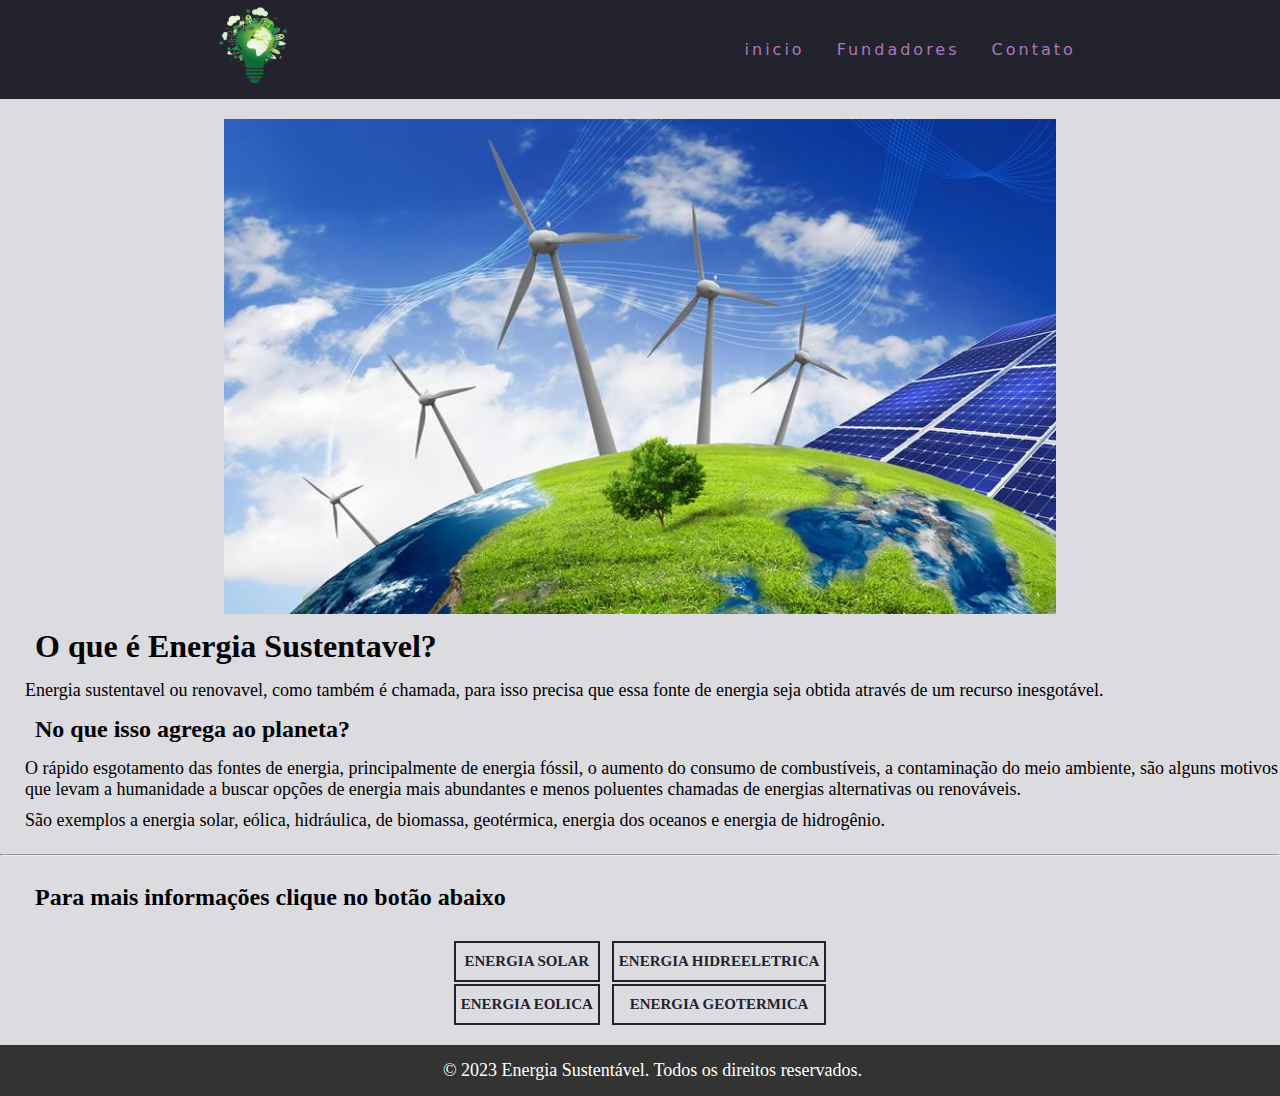
<file: index.html>
<!DOCTYPE html>
<html lang="pt-br">
<head>
    <meta charset="UTF-8">
    <meta http-equiv="X-UA-Compatible" content="IE=edge">
    <meta name="viewport" content="width=device-width, initial-scale=1.0">
    <title>Index</title>
    <link rel="stylesheet" type="text/css" href="style.css">
    
</head>
<body>
    <header>
        <nav>
        <div>
            <a href="index.html"><img class="teste" src="img/logo-sustentabilidade.png" alt="logo"></a>
        </div>
            <div class="mobile-menu">
                <div class="line1"></div>
                <div class="line2"></div>
                <div class="line3"></div>
            </div>
            <ul class="nav-list">
                <li><a href="index.html">inicio</a></li>
                <li><a href="fundadores.html">Fundadores</a></li>
                <li><a href="contato.html">Contato</a></li>
            </ul>
        </nav>
    </header>
    <script src="mobile-navbar.js"></script>

    <div class="imgs">
        <img class="imgexp" src="img/energia-renovável-exp.jpg" alt="imagem">
    </div>

    <div class="conteudo">

        <h1>O que é Energia Sustentavel?</h1>

            <p>Energia sustentavel ou renovavel, como também é chamada, para isso precisa que essa fonte de energia seja obtida através de um recurso inesgotável.</p>

        <h2>No que isso agrega ao planeta?</h2>

            <p>O rápido esgotamento das fontes de energia, principalmente de energia fóssil, o aumento do consumo de combustíveis, a contaminação do meio ambiente, 
            são alguns motivos que levam a humanidade a buscar opções de energia mais abundantes e menos poluentes chamadas de energias alternativas ou renováveis.</p>

            <p>São exemplos a energia solar, eólica, hidráulica, de biomassa, geotérmica, energia dos oceanos e energia de hidrogênio.</p>
    </div><br>

<hr><br>

    <h2>Para mais informações clique no botão abaixo</h2><br>


    <table>

        <tr>
            <th><a href="energia-solar.html" class="btn">Energia Solar</a></th>
            <th><a href="energia-hidreeletrica.html" class="btn">Energia Hidreeletrica</a></th>
        </tr>

        <tr>
            <th><a href="energia-eolica.html" class="btn">Energia Eolica</a></th>
            <th><a href="energia-geotermica.html" class="btn">Energia Geotermica</a></th>
        </tr>

    </tbody></table><br>

    <footer>
        <p>&copy; 2023 Energia Sustentável. Todos os direitos reservados.</p>
    </footer>
   
    <span style="z-index: 2147483647;"></span>
</body>
</html>
</file>
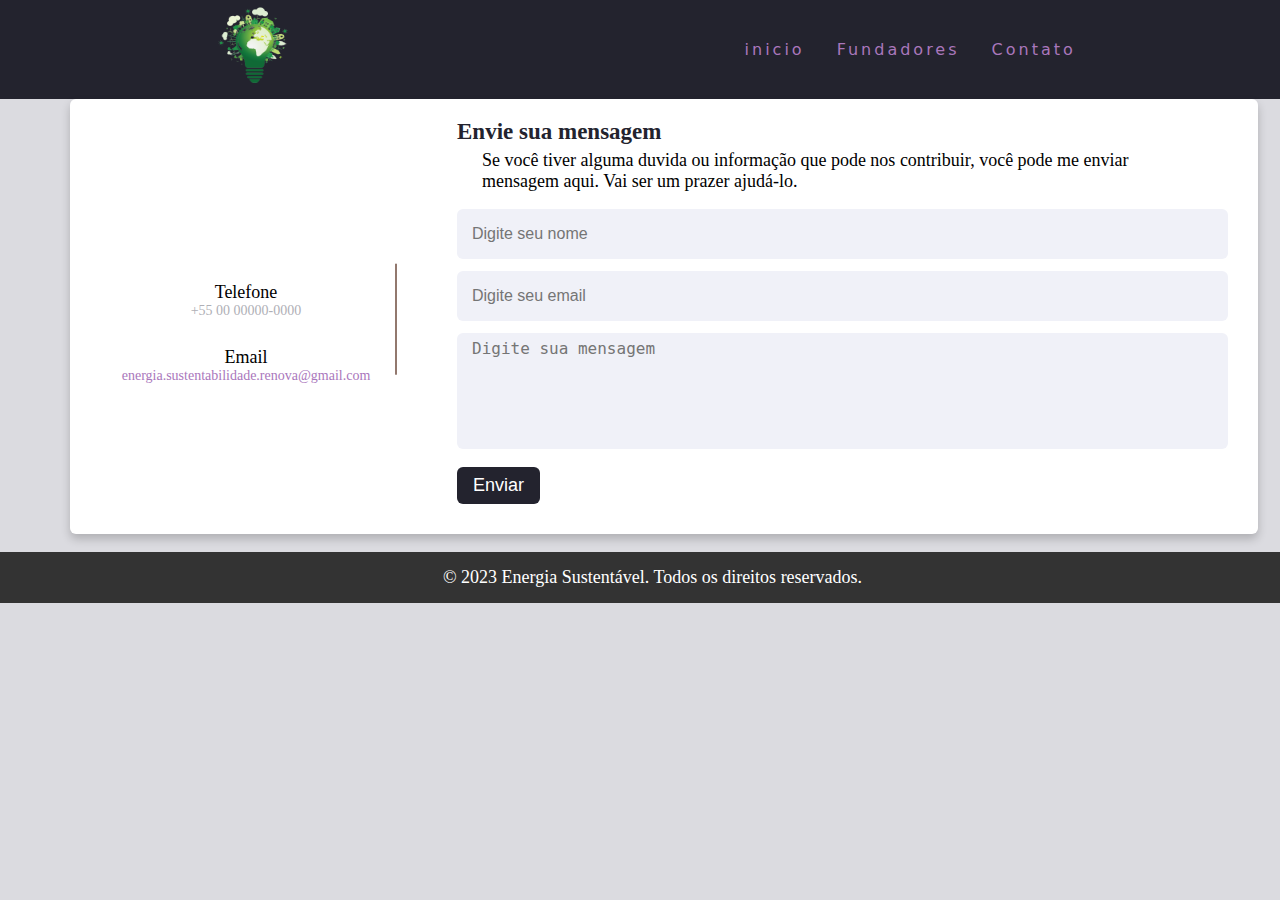
<file: contato.html>
<!DOCTYPE html>
<html lang="pt-br">
<head>
    <meta charset="UTF-8">
    <meta http-equiv="X-UA-Compatible" content="IE=edge">
    <meta name="viewport" content="width=device-width, initial-scale=1.0">
    <title>Contato</title>
    <link rel="stylesheet" type="text/css" href="style.css">
</head>
<body>
    <header>
        <nav>
        <div>
          <a href="index.html"><img class="teste" src="img/logo-sustentabilidade.png" alt="logo"></a>
        </div>
            <div class="mobile-menu">
                <div class="line1"></div>
                <div class="line2"></div>
                <div class="line3"></div>
            </div>
            <ul class="nav-list">
                <li><a href="index.html">inicio</a></li>
                <li><a href="fundadores.html">Fundadores</a></li>
                <li><a href="contato.html">Contato</a></li>
            </ul>
        </nav>
    </header>
    <script src="mobile-navbar.js"></script>
    
    <div class="container">
        <div class="content">
          <div class="left-side">
            <div class="address details">
              <i class="fas fa-map-marker-alt"></i>
            </div>
            <div class="phone details">
              <i class="fas fa-phone-alt"></i>
              <div class="topic">Telefone</div>
              <div class="text-one">+55 00 00000-0000</div>
            </div>
            <div class="email details">
              <i class="fas fa-envelope"></i>
              <div class="topic">Email</div>
              <div class="text-one"><a href=mailto:energia.sustentabilidade.renova@gmail.com>energia.sustentabilidade.renova@gmail.com</a></div>
            </div>
          </div>
          <div class="right-side">
            <div class="topic-text">Envie sua mensagem</div>
            <p>
              Se você tiver alguma duvida ou informação que pode nos contribuir, você pode me enviar mensagem aqui. Vai ser um prazer ajudá-lo.
            </p>
            <form action="#">
              <div class="input-box">
                <input type="text" placeholder="Digite seu nome">
              </div>
              <div class="input-box">
                <input type="text" placeholder="Digite seu email">
              </div>
              <div class="input-box message-box">
                <textarea placeholder="Digite sua mensagem"></textarea>
              </div>
              <div class="button">
                <input type="button" value="Enviar">
              </div>
            </form>
          </div>
        </div>
      </div>

      <br>
      <footer>
        <p>&copy; 2023 Energia Sustentável. Todos os direitos reservados.</p>
    </footer>

</body>
</html>
</file>
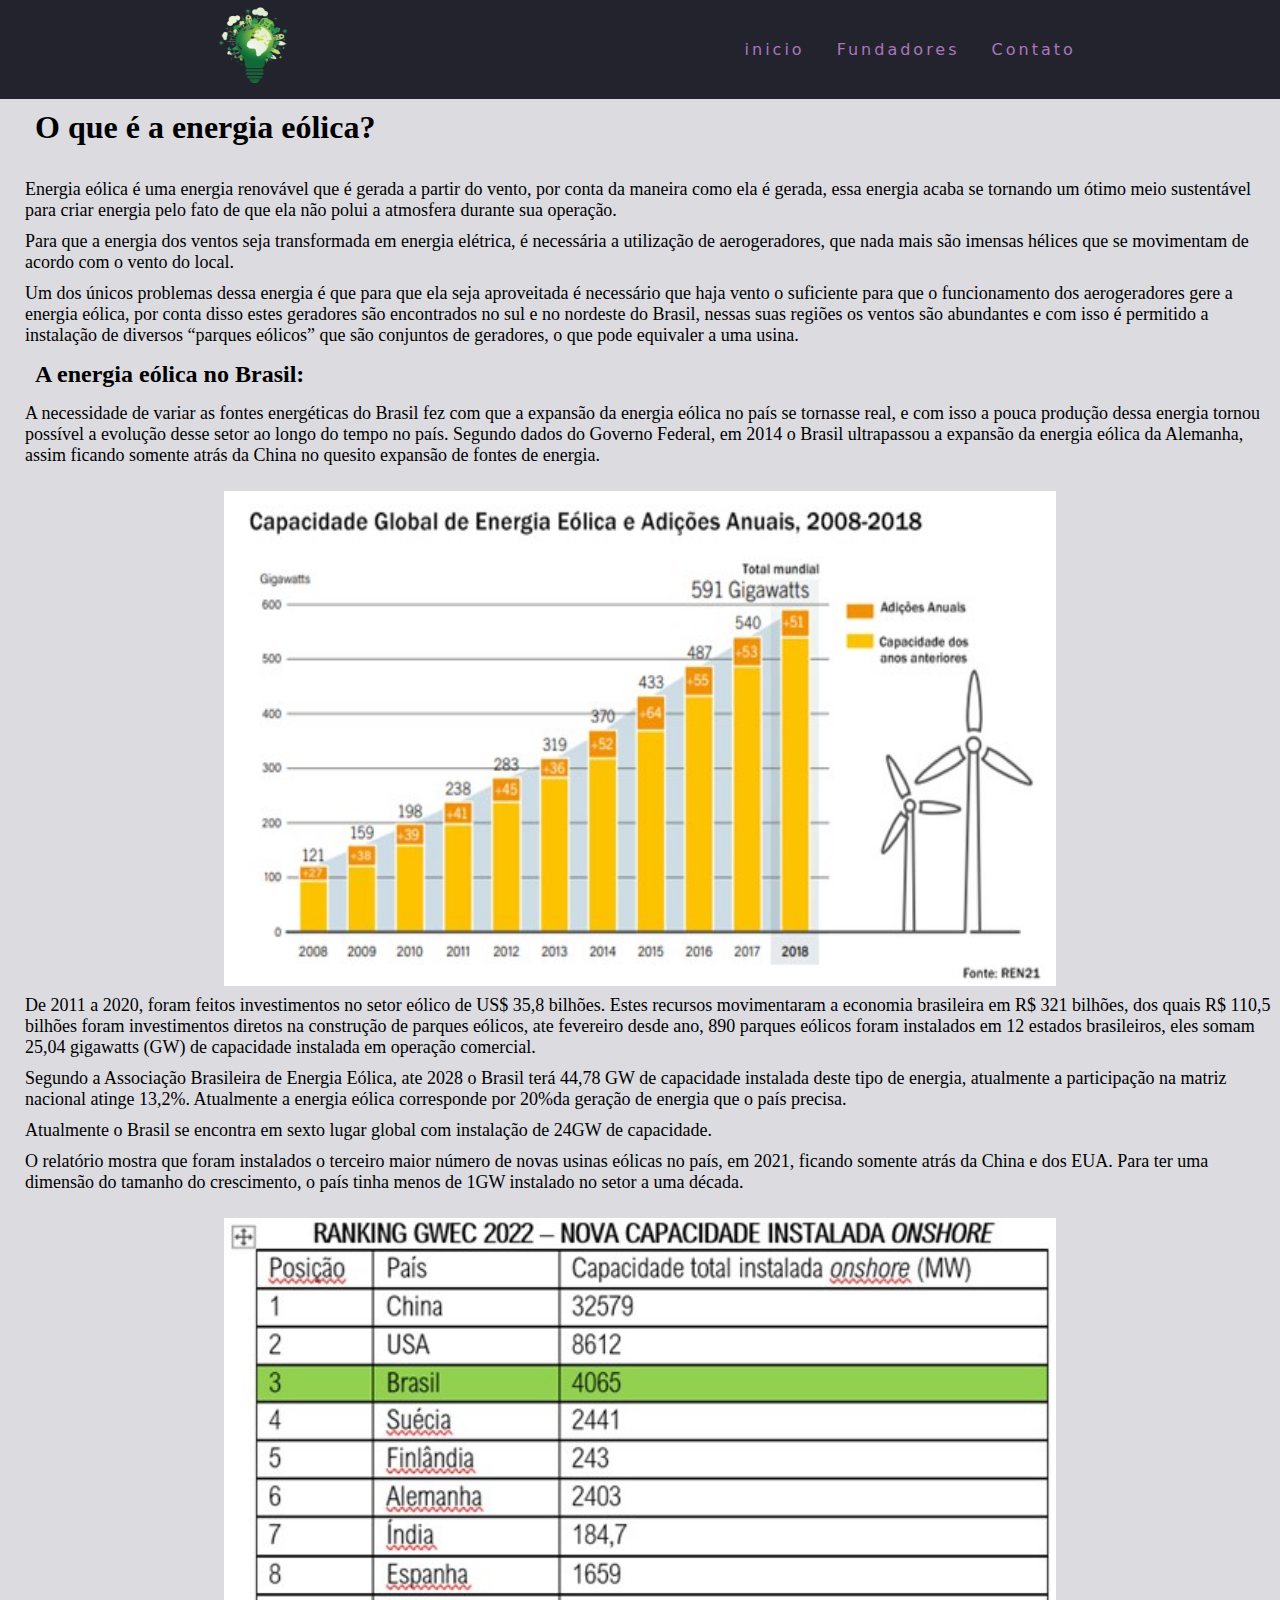
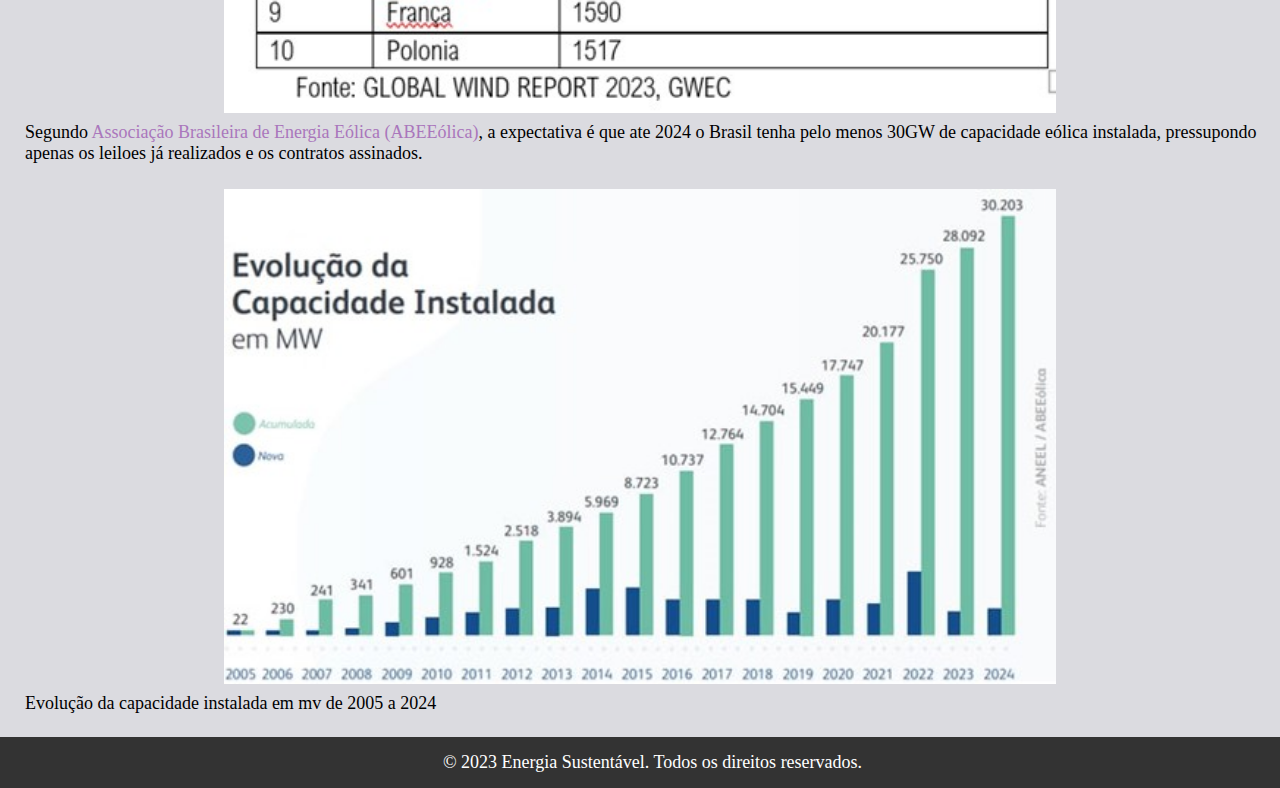
<file: energia-eolica.html>
<!DOCTYPE html>
<html lang="pt-br">
<head>
    <meta charset="UTF-8">
    <meta http-equiv="X-UA-Compatible" content="IE=edge">
    <meta name="viewport" content="width=device-width, initial-scale=1.0">
    <title>Energia Eólica</title>
    <link rel="stylesheet" type="text/css" href="style.css">
</head>
<body>
    <header>
        <nav>
        <div>
            <a href="index.html"><img class="teste" src="img/logo-sustentabilidade.png" alt="logo"></a>
        </div>
            <div class="mobile-menu">
                <div class="line1"></div>
                <div class="line2"></div>
                <div class="line3"></div>
            </div>
            <ul class="nav-list">
                <li><a href="index.html">inicio</a></li>
                <li><a href="fundadores.html">Fundadores</a></li>
                <li><a href="contato.html">Contato</a></li>
            </ul>
        </nav>
    </header>
    <script src="mobile-navbar.js"></script>
    

    <div class="conteudo">
        <h1>O que é a energia eólica?</h1><br>

        <p>Energia eólica é uma energia renovável que é gerada a partir do vento, por conta da maneira como ela é gerada, essa energia acaba se 
        tornando um ótimo meio sustentável para criar energia pelo fato de que ela não polui a atmosfera durante sua operação.</p>
        <p>Para que a energia dos ventos seja transformada em energia elétrica, é necessária a utilização de aerogeradores, que nada mais são imensas hélices 
        que se movimentam de acordo com o vento do local.</p>
        <p>Um dos únicos problemas dessa energia é que para que ela seja aproveitada é necessário que haja vento o suficiente para que o funcionamento dos aerogeradores gere a energia eólica, 
        por conta disso estes geradores são encontrados no sul e no nordeste do Brasil, nessas suas regiões os ventos são abundantes e com isso é permitido a instalação de diversos “parques eólicos” 
        que são conjuntos de geradores, o que pode equivaler a uma usina.</p>

        <h2>A energia eólica no Brasil:</h2>
        <p>A necessidade de variar as fontes energéticas do Brasil fez com que a expansão da energia eólica no país se tornasse real, e com isso a pouca produção dessa energia tornou possível 
        a evolução desse setor ao longo do tempo no país. Segundo dados do Governo Federal, em 2014 o Brasil ultrapassou a expansão da energia eólica da Alemanha, assim ficando somente atrás 
        da China no quesito expansão de fontes de energia.</p>
    </div>

    <div class="imgs">
        <img class="imgexp" src="img/grafico-eolica-1.jpg" alt="Energia Eólica">
    </div>

    <div class="conteudo">
        <p>De 2011 a 2020, foram feitos investimentos no setor eólico de US$ 35,8 bilhões. Estes recursos movimentaram a economia brasileira em R$ 321 bilhões, dos quais R$ 110,5 bilhões foram 
        investimentos diretos na construção de parques eólicos, ate fevereiro desde ano, 890 parques eólicos foram instalados em 12 estados brasileiros, eles somam 25,04 gigawatts (GW) de 
        capacidade instalada em operação comercial.</p>
        <p>Segundo a Associação Brasileira de Energia Eólica, ate 2028 o Brasil terá 44,78 GW de capacidade instalada deste tipo de energia, atualmente a participação na matriz nacional 
        atinge 13,2%. Atualmente a energia eólica corresponde por 20%da geração de energia que o país precisa.</p>
        <p>Atualmente o Brasil se encontra em sexto lugar global com instalação de 24GW de capacidade.</p>
        <p>O relatório mostra que foram instalados o terceiro maior número de novas usinas eólicas no país, em 2021, ficando somente atrás da China e dos EUA.  Para ter uma dimensão do tamanho do crescimento, 
        o país tinha menos de 1GW instalado no setor a uma década.</p>
    </div>

    <div class="imgs">
        <img class="imgexp" src="img/grafico-eolica-2.jpg" alt="Energia Eólica">
    </div>

    <div class="conteudo">
        <p>Segundo <a href="https://abeeolica.org.br/dia-mundial-do-vento-brasil-completa-19-gw-de-capacidade-instalada-de-energia-eolica/"> Associação Brasileira de Energia Eólica (ABEEólica)</a>, 
        a expectativa é que ate 2024 o Brasil tenha pelo menos 30GW de capacidade eólica instalada, pressupondo apenas os leiloes já realizados e os contratos assinados.</p>
    </div>

    <div class="imgs">
        <img class="imgexp" src="img/grafico-eolica-3.jpg" alt="Energia Eólica">
    </div>

    <div class="conteudo">
        <p>Evolução da capacidade instalada em mv de 2005 a 2024</p>
    </div>

    <br>
    <footer>
        <p>&copy; 2023 Energia Sustentável. Todos os direitos reservados.</p>
    </footer>

</body>
</html>
</file>
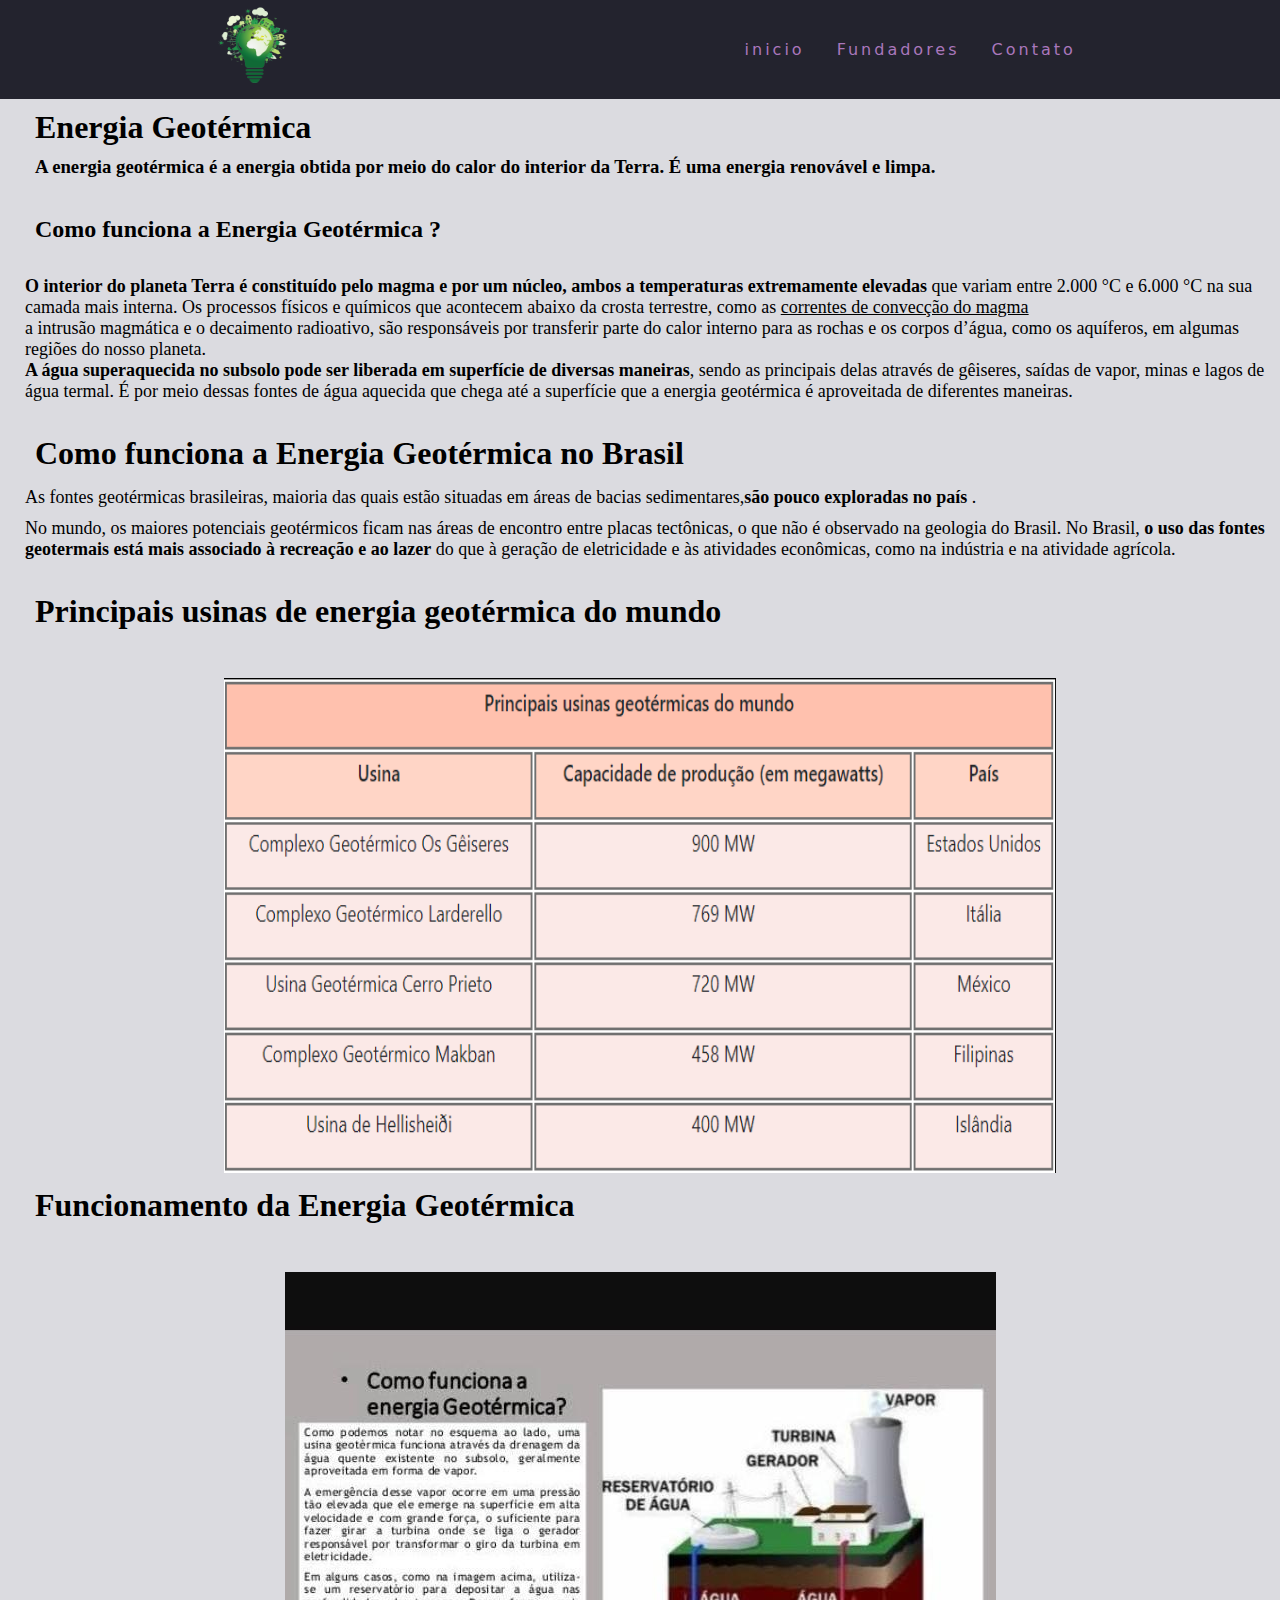
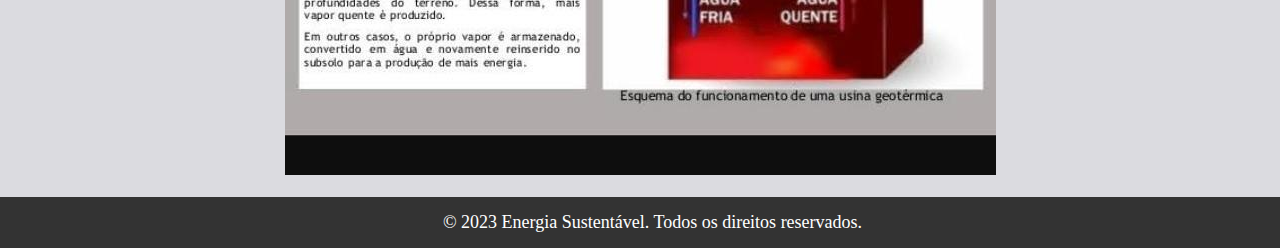
<file: energia-geotermica.html>
<!DOCTYPE html>
<html lang="pt-br">
<head>
    <meta charset="UTF-8">
    <meta http-equiv="X-UA-Compatible" content="IE=edge">
    <meta name="viewport" content="width=device-width, initial-scale=1.0">
    <title>Energia Geotermica</title>
    <link rel="stylesheet" type="text/css" href="style.css">
</head>
<body>
    <header>
        <nav>
        <div>
            <a href="index.html"><img class="teste" src="img/logo-sustentabilidade.png" alt="logo"></a>
        </div>
            <div class="mobile-menu">
                <div class="line1"></div>
                <div class="line2"></div>
                <div class="line3"></div>
            </div>
            <ul class="nav-list">
                <li><a href="index.html">inicio</a></li>
                <li><a href="fundadores.html">Fundadores</a></li>
                <li><a href="contato.html">Contato</a></li>
            </ul>
        </nav>
    </header>
    <script src="mobile-navbar.js"></script>
    

    <div class="conteudo">
        <h1> Energia Geotérmica </h1>

        <h3> A energia geotérmica é a energia obtida por meio do calor do interior da Terra. É uma energia renovável e limpa. </h3><br>
        
        <h2> Como funciona a Energia Geotérmica ? </h2><br>
        
        <p> <strong> O interior do planeta Terra é constituído pelo magma e por um núcleo, ambos a temperaturas extremamente elevadas </strong>
        que variam entre 2.000 °C e 6.000 °C na sua camada mais interna. Os processos físicos e químicos que acontecem abaixo da crosta terrestre, como as <u>correntes de convecção do magma</u> <br>
        a intrusão magmática e o decaimento radioativo, são responsáveis por transferir parte do calor interno para as rochas e os corpos d’água, como os aquíferos, em algumas regiões do nosso planeta.<br>
        
        <strong>A água superaquecida no subsolo pode ser liberada em superfície de diversas maneiras</strong>, sendo as principais delas através de gêiseres, saídas de vapor, 
        minas e lagos de água termal. É por meio dessas fontes de água aquecida que chega até a superfície que a energia geotérmica é aproveitada de diferentes maneiras. </p><br>
        
        <h1> Como funciona a Energia Geotérmica no Brasil</h1>

        <p>As fontes geotérmicas brasileiras, maioria das quais estão situadas em áreas de bacias sedimentares,<strong>são pouco exploradas no país </strong>.<br>
        
        <p>No mundo, os maiores potenciais geotérmicos ficam nas áreas de encontro entre placas tectônicas, o que não é observado na geologia do Brasil. No Brasil, 
        <strong>o uso das fontes geotermais está mais associado à recreação e ao lazer</strong> do que à geração de eletricidade e às atividades econômicas, como na indústria e na
         atividade agrícola.</p> <br>
        
    </div>

    
    <h1>Principais usinas de energia geotérmica do mundo</h1><br>

    <div class="imgs">
        <img class="imgexp" src="img/img-geotermica-2.jpeg" alt="Principais Usinas de Energia Geotérmica do Mundo">
    </div>

    <h1>Funcionamento da Energia Geotérmica</h1><br>

    <div class="imgs">
        <img class="imagexp" src="img/img-geotermica-1.jpeg" alt="Funcionamento da energia geotérmica">
    </div>

    <br>
    <footer>
        <p>&copy; 2023 Energia Sustentável. Todos os direitos reservados.</p>
    </footer>

</body>
</html>
</file>
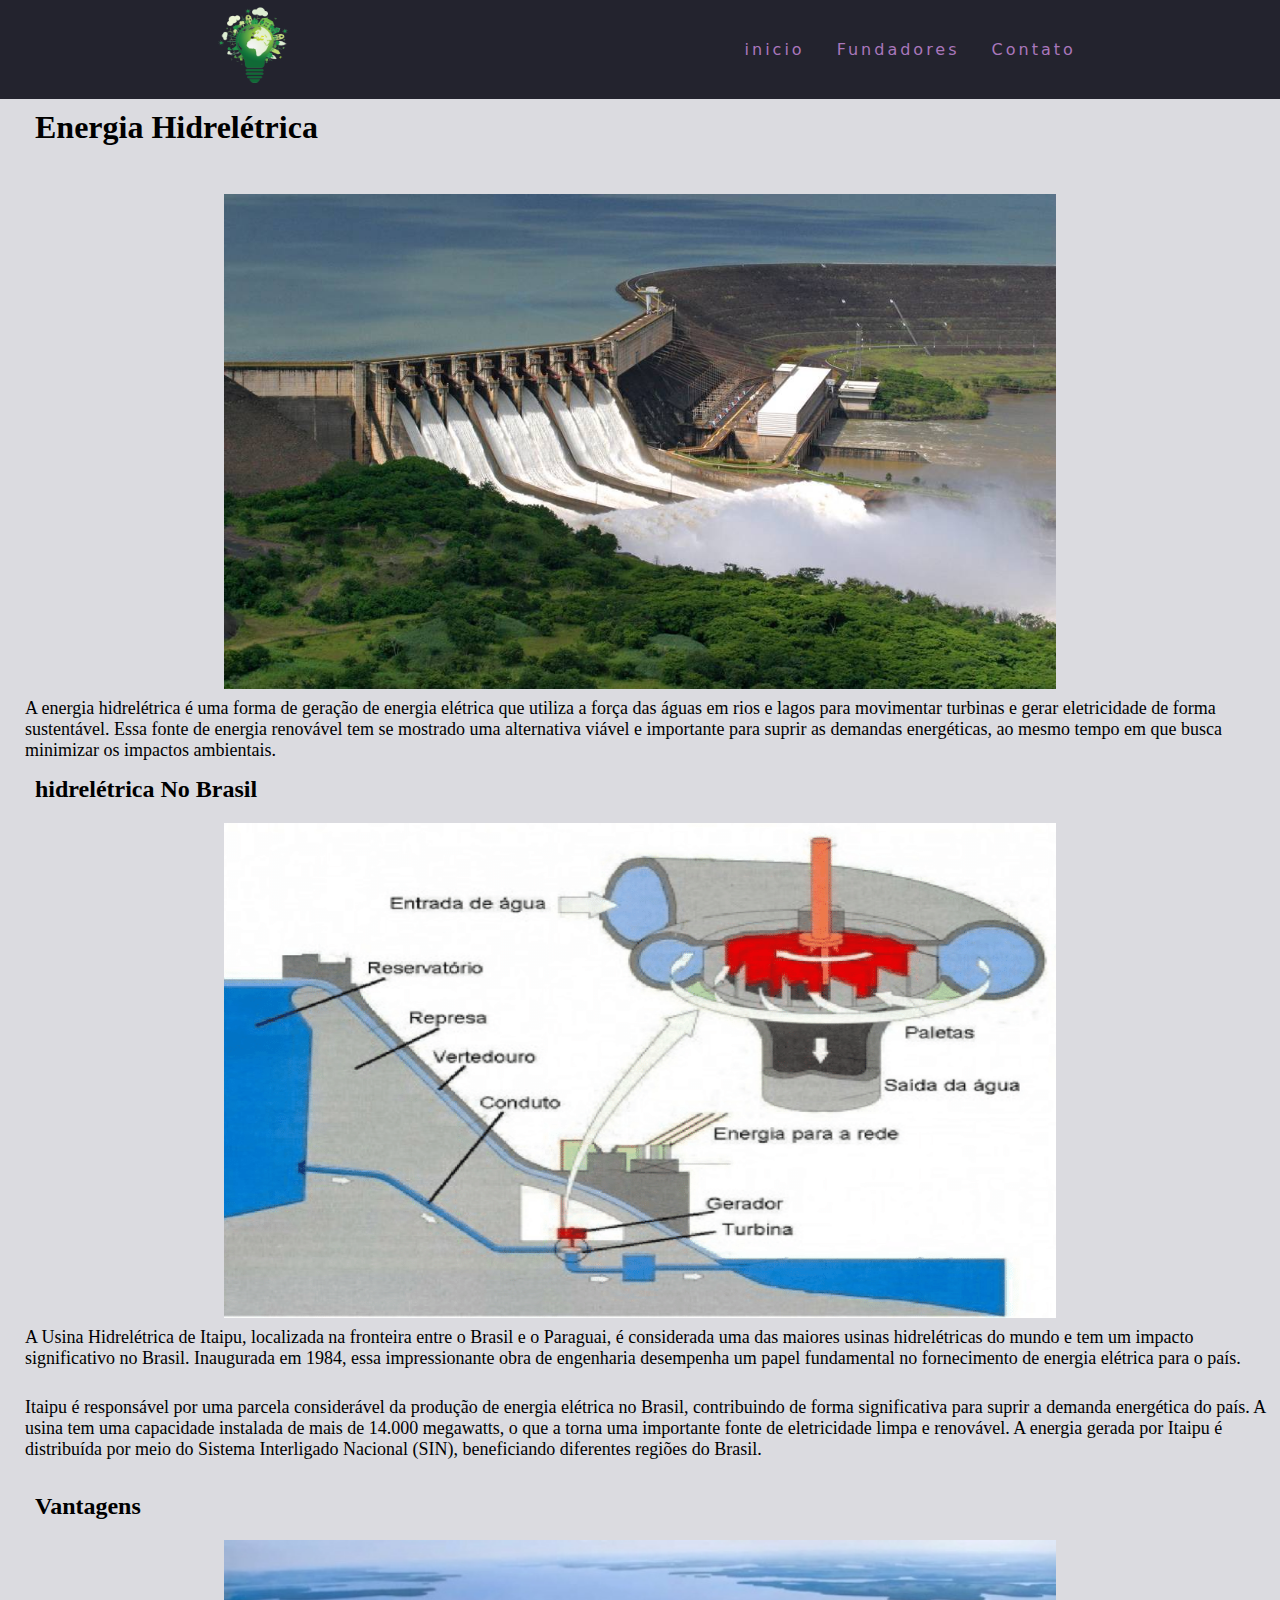
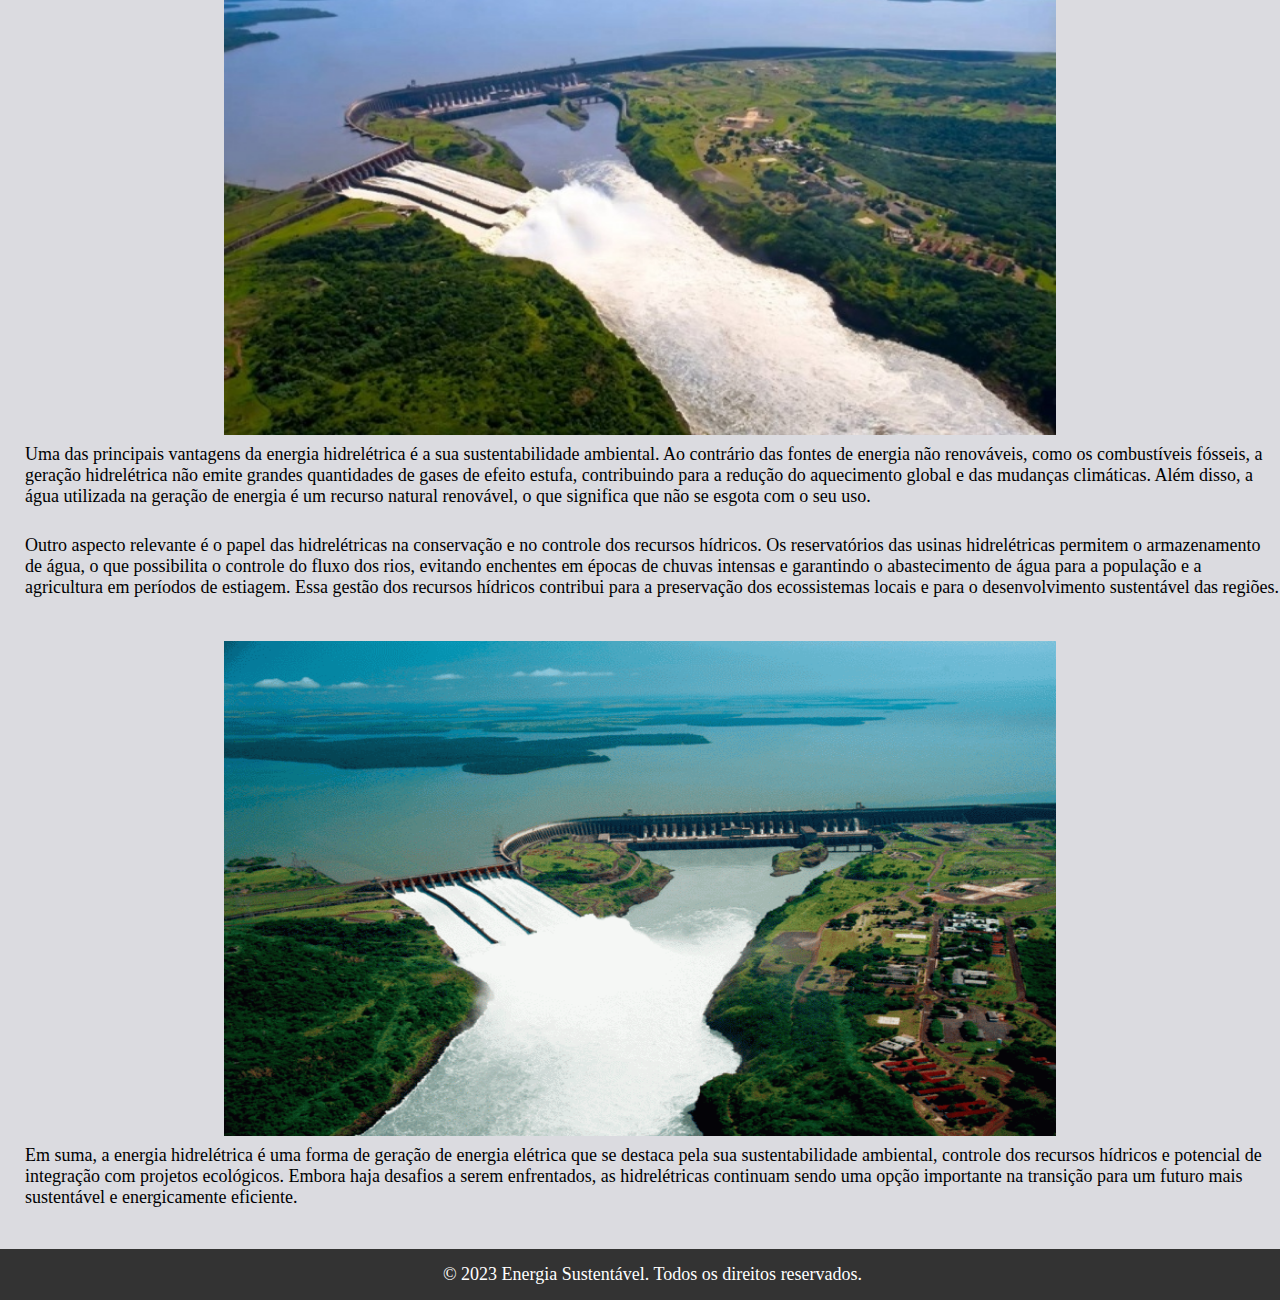
<file: energia-hidreeletrica.html>
<!DOCTYPE html>
<html lang="pt-br">
<head>
    <meta charset="UTF-8">
    <meta http-equiv="X-UA-Compatible" content="IE=edge">
    <meta name="viewport" content="width=device-width, initial-scale=1.0">
    <title>Energia Hidreeletrica</title>
    <link rel="stylesheet" type="text/css" href="style.css">
</head>
<body>
    <header>
        <nav>
        <div>
            <a href="index.html"><img class="teste" src="img/logo-sustentabilidade.png" alt="logo"></a>
        </div>
            <div class="mobile-menu">
                <div class="line1"></div>
                <div class="line2"></div>
                <div class="line3"></div>
            </div>
            <ul class="nav-list">
                <li><a href="index.html">inicio</a></li>
                <li><a href="fundadores.html">Fundadores</a></li>
                <li><a href="contato.html">Contato</a></li>
            </ul>
        </nav>
    </header>
    <script src="mobile-navbar.js"></script>

        <div class="conteudo">
            <h1>Energia Hidrelétrica</h1><br>
        </div>

        <div class="imgs">
            <img class="imgexp" src="img/img-hidreeletrica-1.jpg" alt="Energia Hidreeletrica">
        </div>

        <div class="conteudo">
            <p>A energia hidrelétrica é uma forma de geração de energia elétrica que utiliza a força das águas em rios e lagos para movimentar turbinas e gerar eletricidade de forma sustentável. Essa fonte de energia renovável tem se mostrado uma alternativa viável e importante para suprir as demandas energéticas, ao mesmo tempo em que busca minimizar os impactos ambientais.</p>
        </div>
        
        <div class="conteudo">
            <h2>hidrelétrica No Brasil</h2>
        </div>

        <div class="imgs">
            <img class="imgexp" src="img/img-hidreeletrica-2.png" alt="Energia Hidreeletrica">
        </div>

        <div class="conteudo">
            <p>A Usina Hidrelétrica de Itaipu, localizada na fronteira entre o Brasil e o Paraguai, é considerada uma das maiores usinas hidrelétricas do mundo e tem um impacto significativo no Brasil. Inaugurada em 1984, essa impressionante obra de engenharia desempenha um papel fundamental no fornecimento de energia elétrica para o país.</p><br>
            <p>Itaipu é responsável por uma parcela considerável da produção de energia elétrica no Brasil, contribuindo de forma significativa para suprir a demanda energética do país. A usina tem uma capacidade instalada de mais de 14.000 megawatts, o que a torna uma importante fonte de eletricidade limpa e renovável. A energia gerada por Itaipu é distribuída por meio do Sistema Interligado Nacional (SIN), beneficiando diferentes regiões do Brasil.</p><br>

            <h2>Vantagens</h2>
        </div>

        <div class="imgs">
            <img class="imgexp" src="img/img-hidreeletrica-3.jpg" alt="Energia Hidreeletrica">
        </div>

        <div class="conteudo">
            <p>Uma das principais vantagens da energia hidrelétrica é a sua sustentabilidade ambiental. Ao contrário das fontes de energia não renováveis, como os combustíveis fósseis, a geração hidrelétrica não emite grandes quantidades de gases de efeito estufa, contribuindo para a redução do aquecimento global e das mudanças climáticas. Além disso, a água utilizada na geração de energia é um recurso natural renovável, o que significa que não se esgota com o seu uso.</p><br>
            <p>Outro aspecto relevante é o papel das hidrelétricas na conservação e no controle dos recursos hídricos. Os reservatórios das usinas hidrelétricas permitem o armazenamento de água, o que possibilita o controle do fluxo dos rios, evitando enchentes em épocas de chuvas intensas e garantindo o abastecimento de água para a população e a agricultura em períodos de estiagem. Essa gestão dos recursos hídricos contribui para a preservação dos ecossistemas locais e para o desenvolvimento sustentável das regiões.</p><br>
        </div>

        <div class="imgs">
            <img class="imgexp" src="img/img-hidreeletrica-4.gif" alt="Energia Hidreeletrica">
        </div>

        <div class="conteudo">
            <p>Em suma, a energia hidrelétrica é uma forma de geração de energia elétrica que se destaca pela sua sustentabilidade ambiental, controle dos recursos hídricos e potencial de integração com projetos ecológicos. Embora haja desafios a serem enfrentados, as hidrelétricas continuam sendo uma opção importante na transição para um futuro mais sustentável e energicamente eficiente.</p><br>
        </div>

    
    <br>
    <footer>
        <p>&copy; 2023 Energia Sustentável. Todos os direitos reservados.</p>
    </footer>

</body>
</html>
</file>
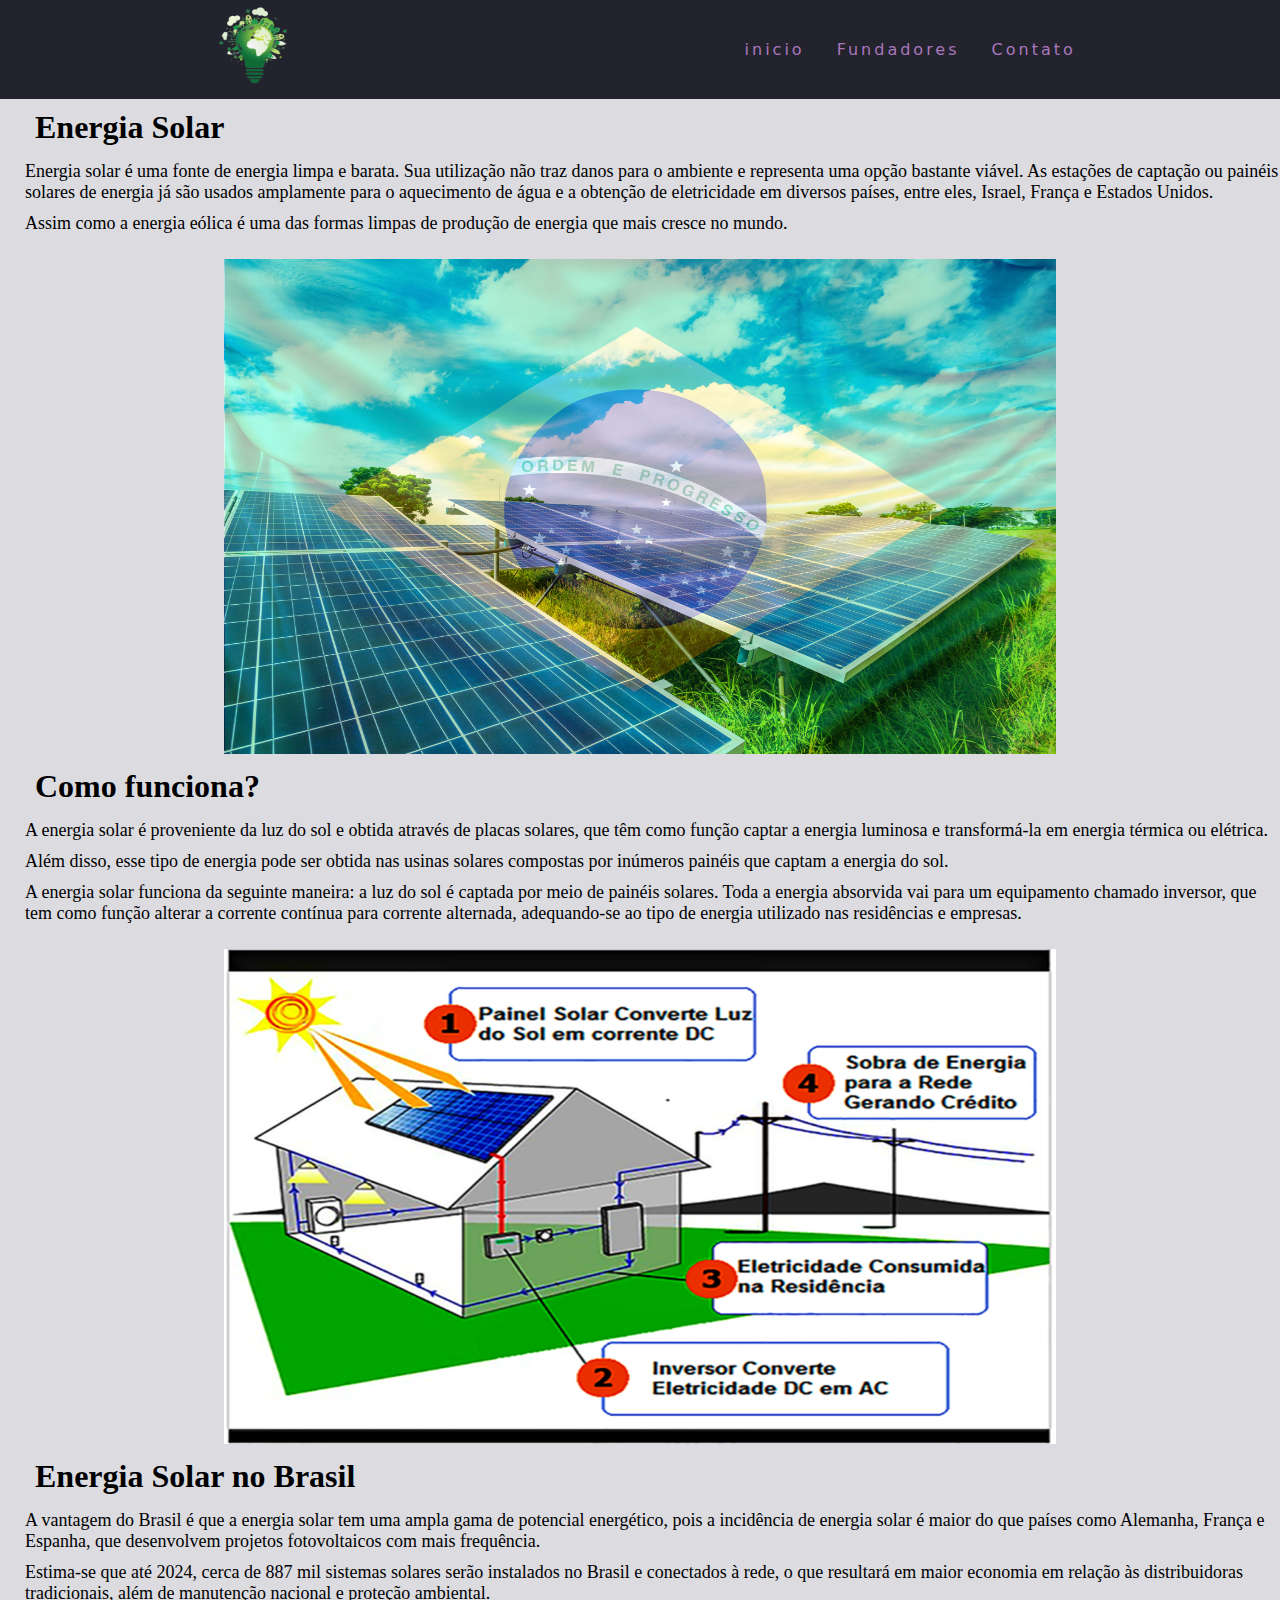
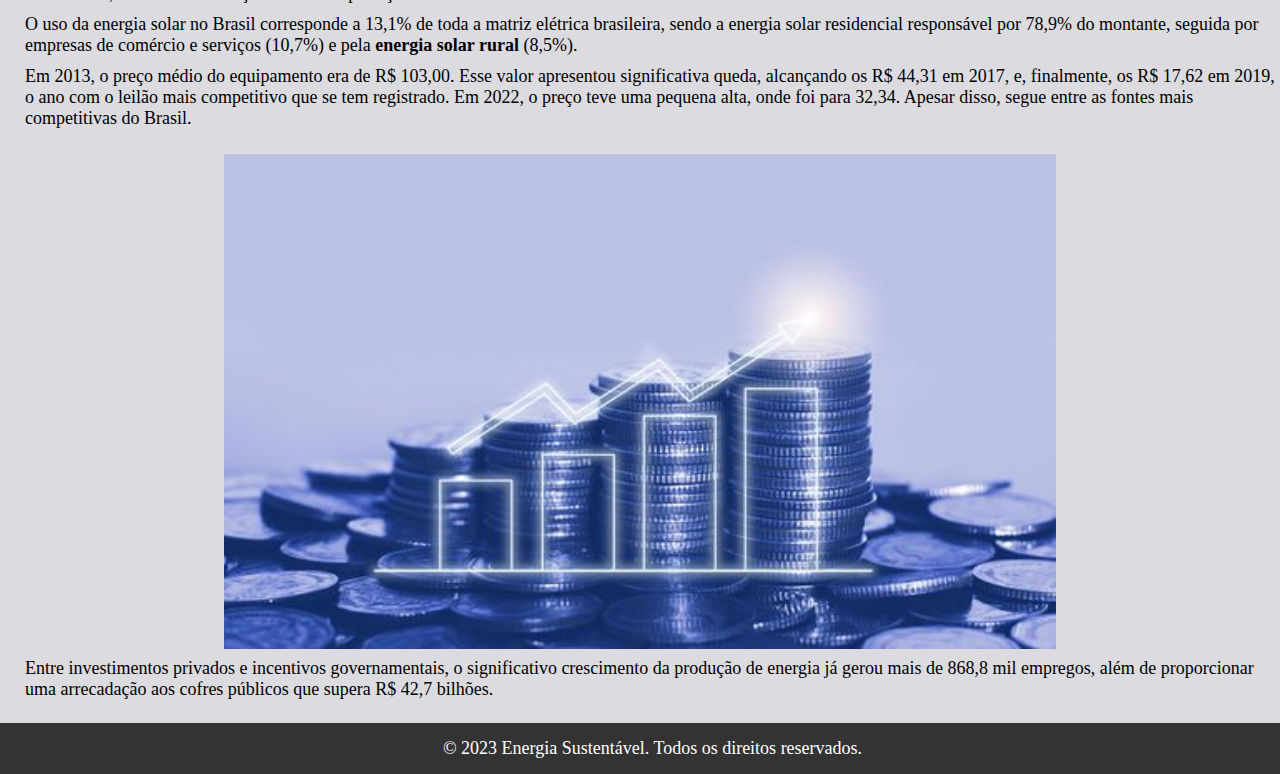
<file: energia-solar.html>
<!DOCTYPE html>
<html lang="pt-br">
<head>
    <meta charset="UTF-8">
    <meta http-equiv="X-UA-Compatible" content="IE=edge">
    <meta name="viewport" content="width=device-width, initial-scale=1.0">
    <title>Energia Solar</title>
    <link rel="stylesheet" type="text/css" href="style.css">
</head>
<body>
    <header>
        <nav>
        <div>
            <a href="index.html"><img class="teste" src="img/logo-sustentabilidade.png" alt="logo"></a>
        </div>
            <div class="mobile-menu">
                <div class="line1"></div>
                <div class="line2"></div>
                <div class="line3"></div>
            </div>
            <ul class="nav-list">
                <li><a href="index.html">inicio</a></li>
                <li><a href="fundadores.html">Fundadores</a></li>
                <li><a href="contato.html">Contato</a></li>
            </ul>
        </nav>
    </header>
    <script src="mobile-navbar.js"></script>

    <div class="conteudo">
        <h1>Energia Solar</h1>
        <p>Energia solar é uma fonte de energia limpa e barata. Sua utilização não traz danos para o ambiente e representa uma opção bastante viável. As estações de captação ou painéis solares
        de energia já são usados amplamente para o aquecimento de água e a obtenção de eletricidade em diversos países, entre eles, Israel, França e Estados Unidos.</p>
        <p>Assim como a energia eólica é uma das formas limpas de produção de energia que mais cresce no mundo.</p>
    </div>

    <div class="imgs">
        <img class="imgexp" src="img/img-energia-solar-1.jpg" alt="Energia Solar">
    </div>

    <div class="conteudo">
        <h1>Como funciona?</h1>
        <p>A energia solar é proveniente da luz do sol e obtida através de placas solares, que têm como função captar a energia luminosa e transformá-la em energia térmica ou elétrica.</p>
        <p>Além disso, esse tipo de energia pode ser obtida nas usinas solares compostas por inúmeros painéis que captam a energia do sol.</p>
        <p> A energia solar funciona da seguinte maneira: a luz do sol é captada por meio de painéis solares. Toda a energia absorvida vai para um equipamento chamado inversor, que tem 
        como função alterar a corrente contínua para corrente alternada, adequando-se ao tipo de energia utilizado nas residências e empresas.</p>
    </div>

    <div class="imgs">
        <img class="imgexp" src="img/img-energia-solar-2.png" alt="Energia Solar">
    </div>

    <div class="conteudo">
        <h1>Energia Solar no Brasil</h1>
        <p>A vantagem do Brasil é que a energia solar tem uma ampla gama de potencial energético, pois a incidência de energia solar é maior do que países como Alemanha, França e Espanha, 
        que desenvolvem projetos fotovoltaicos com mais frequência.</p>
        <p>Estima-se que até 2024, cerca de 887 mil sistemas solares serão instalados no Brasil e conectados à rede, o que resultará em maior economia em relação às distribuidoras tradicionais, 
        além de manutenção nacional e proteção ambiental.</p>
        <p>O uso da energia solar no Brasil corresponde a 13,1% de toda a matriz elétrica brasileira, sendo a energia solar residencial responsável por 78,9% do montante, seguida por empresas de 
        comércio e serviços (10,7%) e pela <b>energia solar rural</b> (8,5%).</p>
        <p>Em 2013, o preço médio do equipamento era de R$ 103,00. Esse valor apresentou significativa queda, alcançando os R$ 44,31 em 2017, e, finalmente, os R$ 17,62 em 2019, o ano com o leilão 
        mais competitivo que se tem registrado. Em 2022, o preço teve uma pequena alta, onde foi para 32,34. Apesar disso, segue entre as fontes mais competitivas do Brasil.</p>
    </div>

    <div class="imgs">
        <img class="imgexp" src="img/img-energia-solar-3.jpg" alt="Energia Solar">
    </div>

    <div class="conteudo">
    <p>Entre investimentos privados e incentivos governamentais, o significativo crescimento da produção de energia já gerou mais de 868,8 mil empregos, além de proporcionar uma arrecadação 
    aos cofres públicos que supera R$ 42,7 bilhões.</p>
    </div>

    <br>
    <footer>
        <p>&copy; 2023 Energia Sustentável. Todos os direitos reservados.</p>
    </footer>

</body>
</html>
</file>
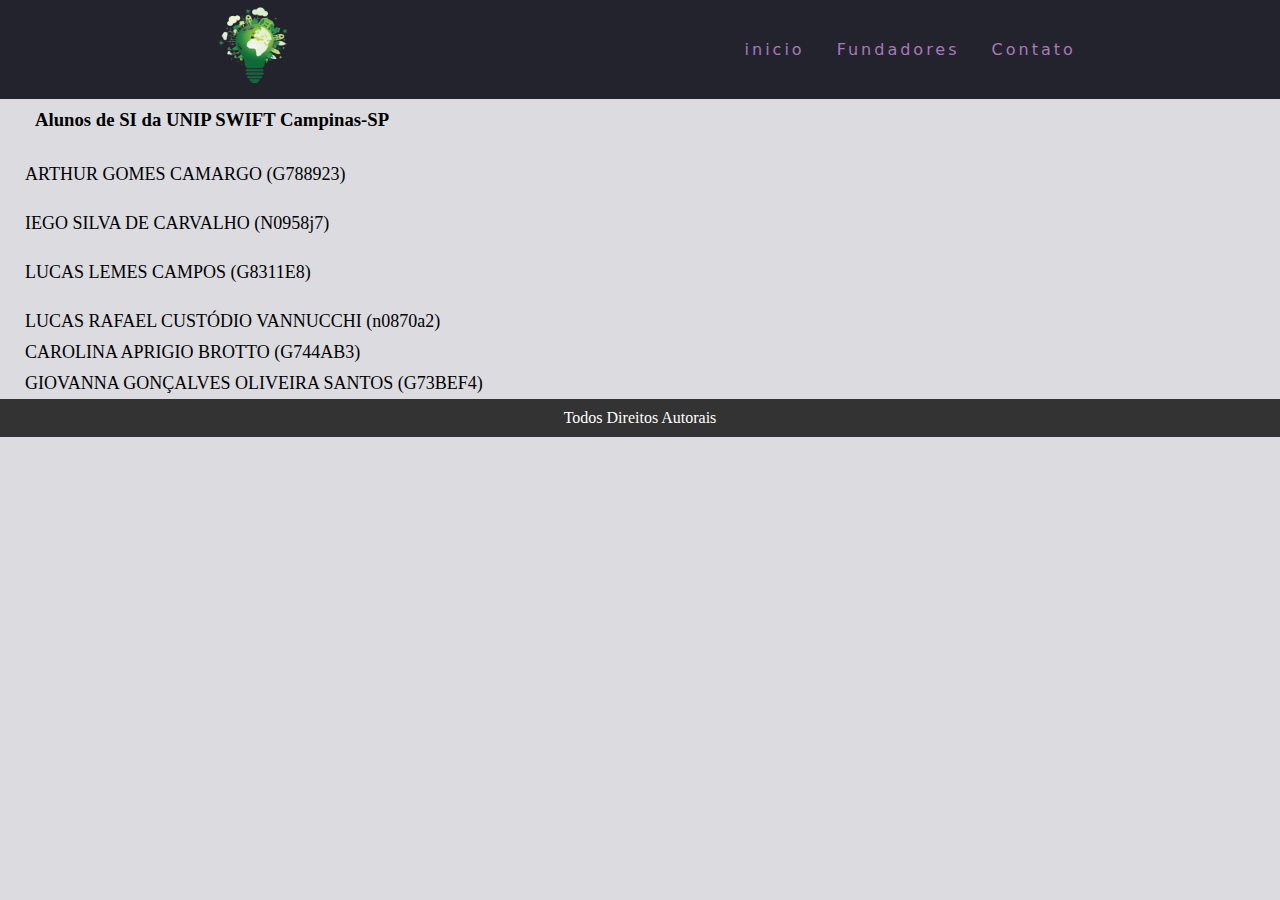
<file: fundadores.html>
<!DOCTYPE html>
<html lang="pt-br">
<head>
    <meta charset="UTF-8">
    <meta http-equiv="X-UA-Compatible" content="IE=edge">
    <meta name="viewport" content="width=device-width, initial-scale=1.0">
    <title>Fundadores</title>
    <link rel="stylesheet" type="text/css" href="style.css">
</head>
<body>
    <header>
        <nav>
        <div>
            <a href="/"><img class="teste" src="img/logo-sustentabilidade.png"></a>
        </div>
            <div class="mobile-menu">
                <div class="line1"></div>
                <div class="line2"></div>
                <div class="line3"></div>
            </div>
            <ul class="nav-list">
                <li><a href="index.html">inicio</a></li>
                <li><a href="/">Fundadores</a></li>
                <li><a href="contato.html">Contato</a></li>
            </ul>
        </nav>
    </header>
    <script src="mobile-navbar.js"></script>
    
    <div class="conteudo">
        <h3>Alunos de SI da UNIP SWIFT Campinas-SP</h3><br>
        <p>ARTHUR GOMES CAMARGO (G788923)</p><br>
        <p>IEGO SILVA DE CARVALHO (N0958j7)</p><br>
        <p>LUCAS LEMES CAMPOS (G8311E8)</p><br>
        <p>LUCAS RAFAEL CUSTÓDIO VANNUCCHI (n0870a2)</p>
        <p>CAROLINA APRIGIO BROTTO (G744AB3)</p>
        <P>GIOVANNA GONÇALVES OLIVEIRA SANTOS (G73BEF4)</p>
    </div>

    <footer>
        Todos Direitos Autorais
    </footer>
    
</body>
</html>
</file>
<file: style.css>
*{
    margin: 0;
    padding: 0;
}

h1{
    font-family: Georgia, 'Times New Roman', Times, serif;
    padding-left: 15px;
    margin: 10px 20px;
}

h2{
    font-family: Georgia, 'Times New Roman', Times, serif;
    padding-left: 15px;
    margin: 10px 20px;
}

h3{
    font-family: Georgia, 'Times New Roman', Times, serif;
    padding-left: 15px;
    margin: 10px 20px;
}

h4{
    font-family: Georgia, 'Times New Roman', Times, serif;
    padding-left: 15px;
    margin: 10px 20px;
}

h5{
    font-family: Georgia, 'Times New Roman', Times, serif;
    padding-left: 15px;
    margin: 10px 20px;
}

p{
    font-family: Georgia, 'Times New Roman', Times, serif;
    font-size: 18px;
    margin-left: 10px;
    padding-top: 5px;
    padding-left: 15px;
    padding-bottom: 5px;
}

body{
  background-color: #dbdbe0;
}

a{
    color: #aa77bc;
    text-decoration: none;
    transition: 0.3s;
}

a:hover{
    opacity: 0.7;
}

.logo{
    font-size: 24px;
    text-transform: uppercase;
    letter-spacing: 4px;
    
}

nav{
    display: flex;
    justify-content: space-around;
    align-items: center;
    font-family: system-ui, -apple-system, BlinkMacSystemFont, 'Segoe UI', Roboto, Oxygen, Ubuntu, Cantarell, 'Open Sans', 'Helvetica Neue', sans-serif;
    background: #23232e;
    height:11vh;
}

main{
    background: url("img/bg.jpg") no-repeat center center;
    background-size: cover;
    height: 92vh;
}

.nav-list{
    list-style: none;
    display: flex;
}

.nav-list li{
    letter-spacing: 3px;
    margin-left: 32px;
}

.mobile-menu{
    display: none;
    cursor: pointer;
}

.mobile-menu div{
    width: 32px;
    height: 2px;
    background: #fff;
    margin: 8px;
    transition: 0.3s;
}

@media (max-width: 999px) {
    body{
        overflow-x: hidden;
    }
    .nav-list{
        position: absolute;
        top: 8vh;
        right: 0;
        width: 50vw;
        height: 92vh;
        background: #23232e;
        flex-direction: column;
        align-items: center;
        justify-content: space-around;
        transform: translateX(100%);
        transition: transform 0.3s ease-in;
    }
    .nav-list li{
        margin-left: 0;
        opacity: 5;
    }
    .mobile-menu{
        display: block;
    }
}

.nav-list.active {
    transform: translateX(0);
    
}

@keyframes navLinkFade {
    from{
        opacity: 0;
        transform: translateX(50px);
    }
    to{
        opacity: 1;
        transform: translateX(0);
    }
}

.mobile-menu.active .line1 {
    transform: rotate(-45deg) translate(-8px, 8px);
  }
  
  .mobile-menu.active .line2 {
    opacity: 0;
  }
  
  .mobile-menu.active .line3 {
    transform: rotate(45deg) translate(-5px, -7px);
}


.teste{
    margin: 0px;
    padding: 0px;
    height: 10vh;
    width: 100px;
}

.imgs{
    margin: 20px 20px 0px 20px;
    text-align: center;
}

.imgexp{
    text-align: center;
    margin-top: 0px;
    padding: 0px;
    height: 55vh;
    width: 65vw;
}

table{
    display: flex;
    justify-content: center;
    align-items: center;
}

.btn{
    display: block;
    text-decoration: none;
    text-transform: uppercase;
    font-size: 15px;
    font-weight: bold;
    color: #23232e;
    margin: 0 5px;
    padding: 10px 5px;
    border: 2px solid #23232e;
    position: relative;
    cursor: pointer;
    transition: color 0.4s linear;
    position: relative;
}

.btn:hover{
    color:white
}

.btn::before{
    content: '';
    position: absolute;
    left: 0;
    top:0;
    width: 100%;
    height: 100%;
    background: #23232e;
    z-index: -1;
    transition: transform 0.5s;
    transform-origin: 0 0;
    transition-timing-function: cubic-bezier(0.5,1.6,0.4,0.7);
    transform: scaleY(0);
}

.btn:hover::before{
    transform: scaleY(1);
}

footer {
  text-align: center;
  padding: 10px;
  background-color: #333;
  color: #fff;
}

.container{
    width: 85%;
    background: #fff;
    border-radius: 6px;
    padding: 20px 60px 30px 40px;
    margin-left: 70px;
    box-shadow: 0 5px 10px rgba(0, 0, 0, 0.2);
  }
  .container .content{
    display: flex;
    align-items: center;
    justify-content: space-between;
  }
  .container .content .left-side{
    width: 25%;
    height: 100%;
    display: flex;
    flex-direction: column;
    align-items: center;
    justify-content: center;
    margin-top: 15px;
    position: relative;
  }
  .content .left-side::before{
    content: '';
    position: absolute;
    height: 70%;
    width: 2px;
    right: -15px;
    top: 50%;
    transform: translateY(-50%);
    background: #92786e;
  }
  .content .left-side .details{
    margin: 14px;
    text-align: center;
  }
  .content .left-side .details i{
    font-size: 30px;
    color: #23232e;
    margin-bottom: 10px;
  }
  .content .left-side .details .topic{
    font-size: 18px;
    font-weight: 500;
  }
  .content .left-side .details .text-one,
  .content .left-side .details .text-two{
    font-size: 14px;
    color: #afafb6;
  }
  
  
  .container .content .right-side{
    width: 75%;
    margin-left: 75px;
  }
  .content .right-side .topic-text{
    font-size: 23px;
    font-weight: 600;
    color: #23232e;
  }
  .right-side .input-box{
    height: 50px;
    width: 100%;
    margin: 12px 0;
  }
  .right-side .input-box input,
  .right-side .input-box textarea{
    height: 100%;
    width: 100%;
    border: none;
    outline: none;
    font-size: 16px;
    background: #F0F1F8;
    border-radius: 6px;
    padding: 0 15px;
    resize: none;
  }
  .right-side .message-box{
    min-height: 110px;
  }
  .right-side .input-box textarea{
    padding-top: 6px;
  }
  .right-side .button{
    display: inline-block;
    margin-top: 12px;
  }
  .right-side .button input[type="button"]{
    color: #fff;
    font-size: 18px;
    outline: none;
    border: none;
    padding: 8px 16px;
    border-radius: 6px;
    background: #23232e;
    cursor: pointer;
    transition: all 0.3s ease;
  }
  .button input[type="button"]:hover{
    background: #C1AC9C;
  }
  
  @media (max-width: 950px) {
    .container{
      width: 90%;
      padding: 30px 40px 40px 35px ;
    }
    .container .content .right-side{
     width: 75%;
     margin-left: 55px;
  }
  }
  @media (max-width: 820px) {
    .container{
      margin: 40px 0;
      height: 100%;
    }
    .container .content{
      flex-direction: column-reverse;
    }
   .container .content .left-side{
     width: 100%;
     flex-direction: row;
     margin-top: 40px;
     justify-content: center;
     flex-wrap: wrap;
   }
   .container .content .left-side::before{
     display: none;
   }
   .container .content .right-side{
     width: 100%;
     margin-left: 0;
   }
  }

  /* Media queries para dispositivos móveis */
@media only screen and (max-width: 600px) {
  header h1 {
    font-size: 20px;
  }

  nav ul li {
    display: block;
    margin-bottom: 10px;
  }

  section {
    padding: 10px;
  }
}

/* Media queries para tablets */
@media only screen and (min-width: 601px) and (max-width: 1024px) {
  header h1 {
    font-size: 22px;
  }

  nav ul li {
    display: inline-block;
    margin-bottom: 0;
  }
}
</file>
